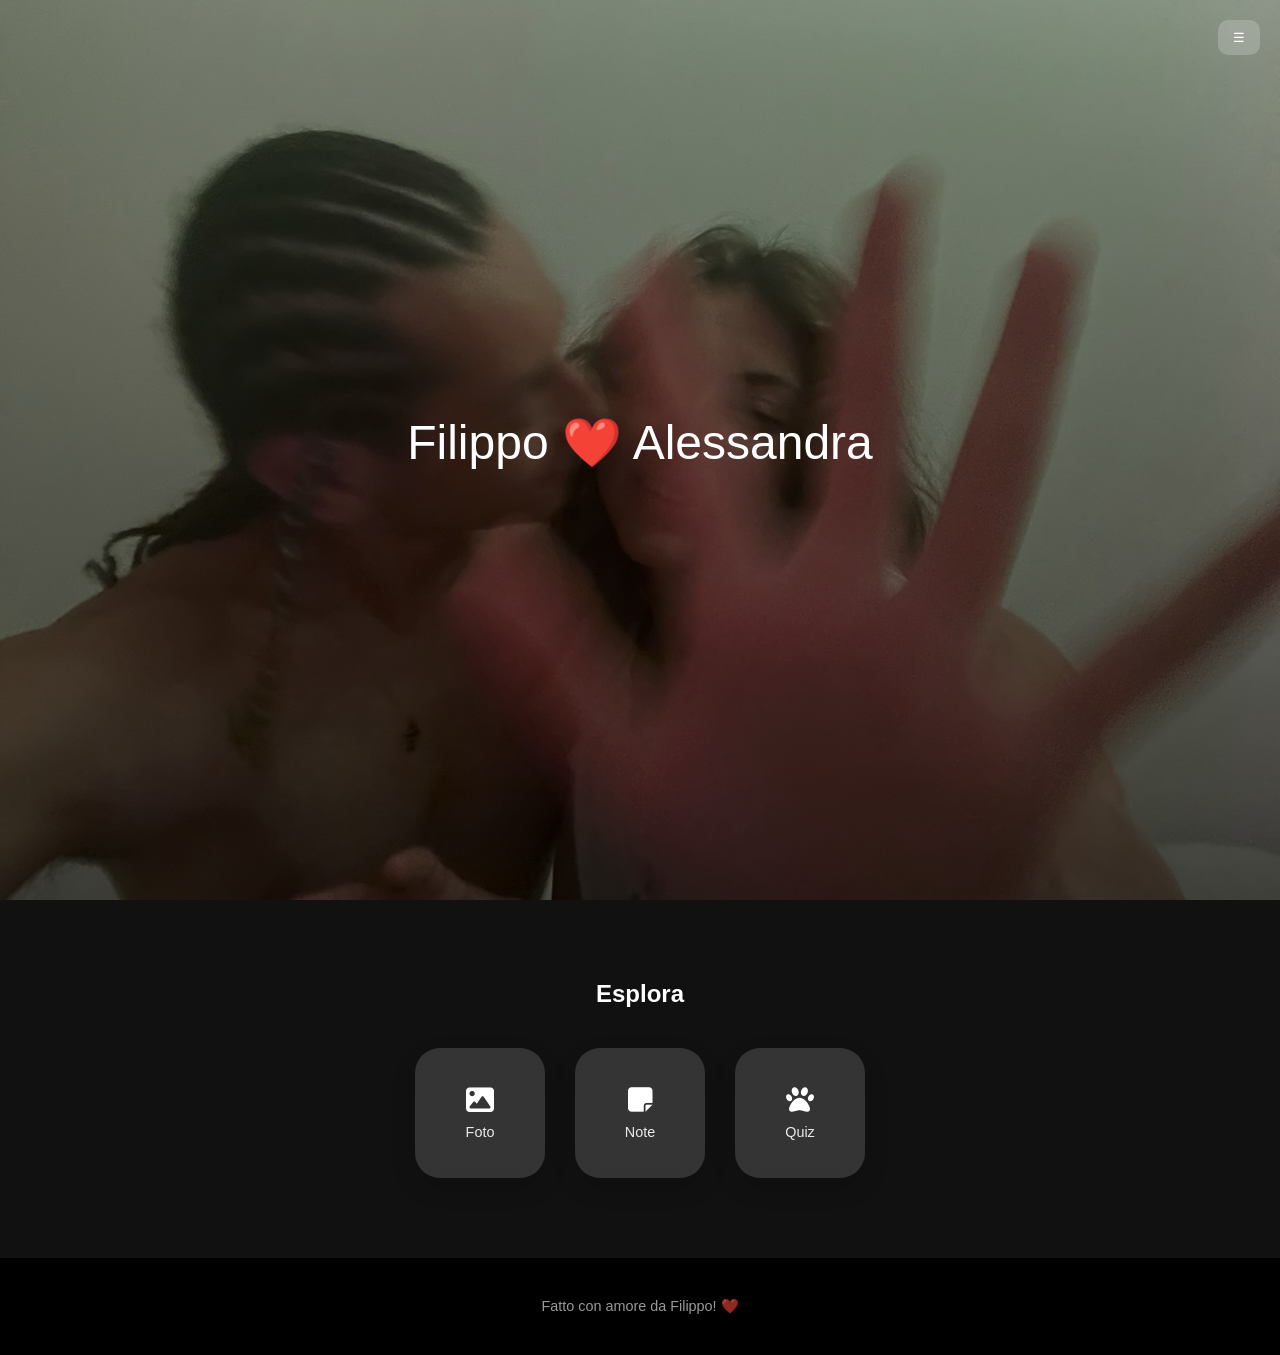
<file: index.html>
<!DOCTYPE html>
<html lang="it">
<head>
  <meta charset="UTF-8">
  <title>Noi ❤️</title>
  <meta name="viewport" content="width=device-width, initial-scale=1.0">
  <script src="script.js"></script>
  <link rel="stylesheet" href="style.css">
  <link rel="stylesheet" href="https://cdnjs.cloudflare.com/ajax/libs/font-awesome/6.5.0/css/all.min.css">
  
</head>

<body>
  <!-- MENU -->
  <div class="menu">
    <button onclick="toggleMenu()">☰</button>
    <div class="dropdown" id="menuDropdown">
      <a href="gallery.html">📸 Libreria foto</a>
      <a href="note.html">📝 Note</a>
      <a href="#">📅 Calendario</a>
    </div>
  </div>

  <!-- HERO -->
  <section class="hero">
    <div class="overlay"></div>
    <div class="content">
      <h1>Filippo ❤️ Alessandra</h1>
      <div class="days" id="daysTogether"></div>
    </div>
  </section>

  <!-- SEZIONI -->
  <section class="sections">
    <h2>Esplora</h2>

    <div class="icons">

      <a href="gallery.html" class="card">
        <i class="fa-solid fa-image"></i>
        <span>Foto</span>
      </a>

      <a href="note.html" class="card">
        <i class="fa-solid fa-note-sticky"></i>
        <span>Note</span>
      </a>

      <a href="quiz.html" class="card">
        <i class="fa-solid fa-paw"></i>
        <span>Quiz</span>
      </a>

    </div>
  </section>

  <!-- FOOTER -->
  <footer>
    Fatto con amore da Filippo! ❤️
  </footer>
</body>
</html>
</file>
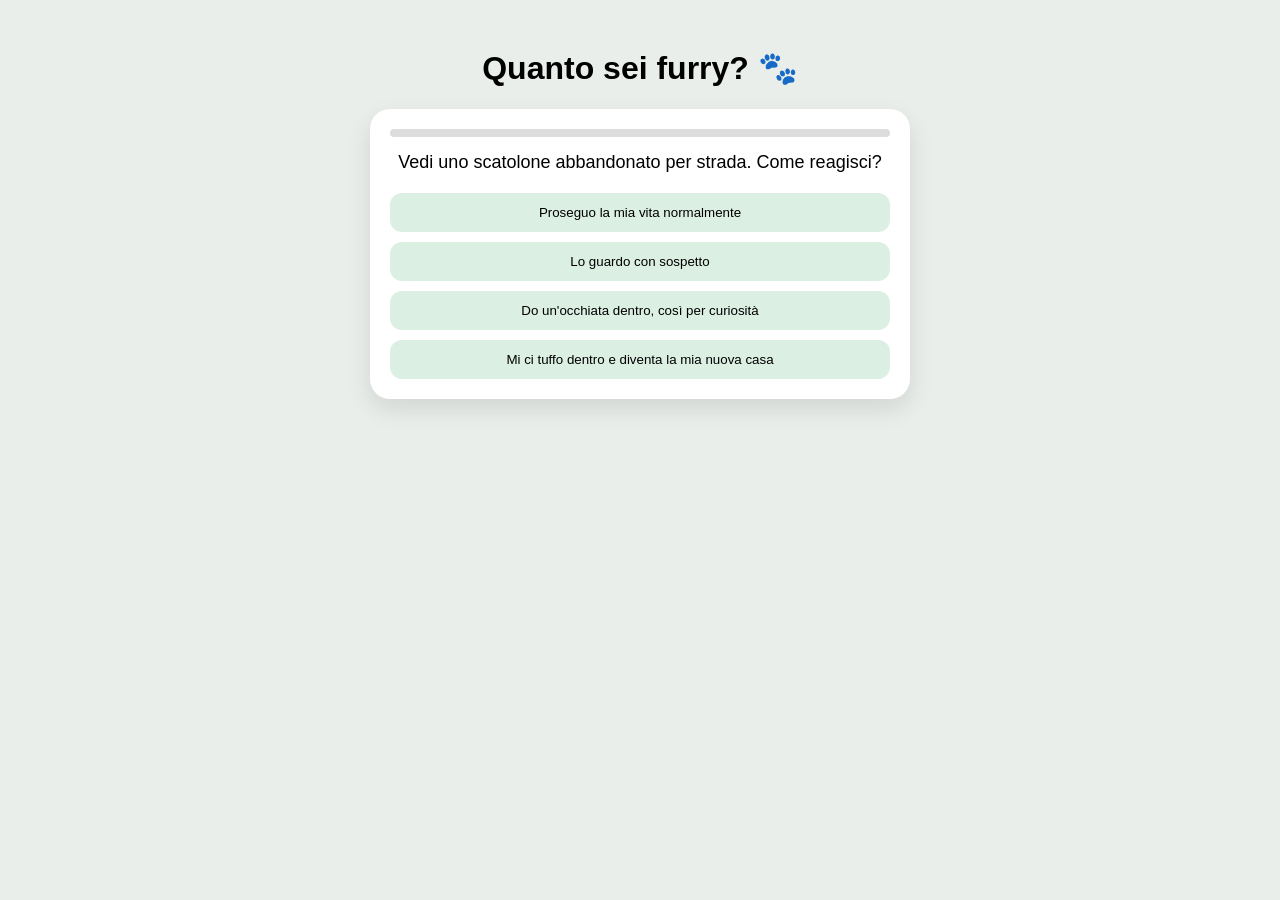
<file: quiz.html>
<!DOCTYPE html>
<html lang="it">
<head>
    <meta charset="UTF-8">
    <meta name="viewport" content="width=device-width, initial-scale=1.0">
    <title>Quanto sei furry?</title>
    <link rel="stylesheet" href="quizStyle.css">
</head>

<body>
    <h1>Quanto sei furry? 🐾</h1>

    <div class="quiz-box">
    <div class="progress">
        <div class="progress-bar" id="progressBar"></div>
    </div>

    <div id="question"></div>
    <div class="answers" id="answers"></div>
    <div id="result"></div>
    </div>

    <audio id="clickSound" src="sound/click.mp3"></audio>
    <audio id="winSound" src="sound/Samsung.mp3"></audio>

    <script>
        //sblocca audio al primo click (requisito browser)
    document.addEventListener("click", () => {
    document.getElementById("clickSound").play().catch(()=>{});
    }, { once: true });
    
    const omgSounds = [
    "sound/oh_my_god.mp3",
    "sound/Fart.mp3",
    "sound/FartReverb.mp3",
    ];

    const speedImages = [
    "meme_images/assurdo.jpg",
    "meme_images/delusione.png",
    "meme_images/shockedSpeed.jpg"
    ];

    // 30 DOMANDE ASSURDE
    const allQuestions = [
    {q:"Vedi uno scatolone abbandonato per strada. Come reagisci?",a:[
    ["Proseguo la mia vita normalmente",0],
    ["Lo guardo con sospetto",3],
    ["Do un'occhiata dentro, così per curiosità",6],
    ["Mi ci tuffo dentro e diventa la mia nuova casa",10]
    ]},

    {q:"Qualcuno fa 'pspsps' nella tua direzione.",a:[
    ["Continuo a camminare",0],
    ["Mi giro leggermente confuso",3],
    ["Cerco chi è stato",6],
    ["Rispondo automaticamente senza pensarci",10]
    ]},

    {q:"Ti regalano un paio di orecchie da gatto.",a:[
    ["Le rifiuto",0],
    ["Le provo per scherzo",3],
    ["Le tengo per un po'",6],
    ["Nuova identità sbloccata",10]
    ]},

    {q:"Sei da solo a casa.",a:[
    ["Mi comporto normalmente",0],
    ["Faccio cose un po' strane",3],
    ["Parlo da solo",6],
    ["Emetto versi inspiegabili",10]
    ]},

    {q:"Ti trovi davanti a uno specchio.",a:[
    ["Mi sistemo e basta",0],
    ["Faccio qualche faccia strana",3],
    ["Inizio a fare cose imbarazzanti",6],
    ["Performance completa degna di documentario",10]
    ]},

    {q:"Livello di energia durante la giornata?",a:[
    ["Costante e tranquillo",0],
    ["Un po' altalenante",3],
    ["Spesso molto alto",6],
    ["Caotico e incontrollabile",10]
    ]},

    {q:"Ti piace rannicchiarti sotto le coperte?",a:[
    ["No",0],
    ["Ogni tanto",3],
    ["Abbastanza spesso",6],
    ["Creo un vero e proprio nido",10]
    ]},

    {q:"Ti capita di fare versi strani senza motivo?",a:[
    ["Mai",0],
    ["Raramente",3],
    ["Spesso",6],
    ["È praticamente il mio linguaggio principale",10]
    ]},

    {q:"Vedi un animale particolarmente carino.",a:[
    ["Carino e basta",0],
    ["Sorrido",3],
    ["Voglio accarezzarlo",6],
    ["Vorrei essere lui",10]
    ]},

    {q:"Camminata casuale quando sei da solo.",a:[
    ["Normale",0],
    ["Un po' strana",3],
    ["Saltellante",6],
    ["Zoomies inspiegabili",10]
    ]},

    {q:"Ti nascondi sotto le coperte?",a:[
    ["No",0],
    ["A volte",3],
    ["Spesso",6],
    ["È il mio habitat naturale",10]
    ]},

    {q:"Ti distrai facilmente?",a:[
    ["No",0],
    ["Un po'",3],
    ["Abbastanza",6],
    ["Ogni cosa cattura la mia attenzione",10]
    ]},

    {q:"Rumore improvviso alle spalle.",a:[
    ["Rimango tranquillo",0],
    ["Mi giro",3],
    ["Sobbalzo",6],
    ["Salto come un NPC glitchato",10]
    ]},

    {q:"Sei sul divano.",a:[
    ["Seduto normalmente",0],
    ["In posizione strana",3],
    ["Contorto",6],
    ["Ho perso completamente la forma umana",10]
    ]},

    {q:"Ti stiracchi?",a:[
    ["Raramente",0],
    ["Ogni tanto",3],
    ["Spesso",6],
    ["In modo sospettosamente animale",10]
    ]},

    {q:"Momenti di energia improvvisa?",a:[
    ["No",0],
    ["Qualche volta",3],
    ["Spesso",6],
    ["Esplosioni di caos puro",10]
    ]},

    {q:"Ti rotoli nel letto?",a:[
    ["No",0],
    ["Un po'",3],
    ["Sì",6],
    ["Costantemente",10]
    ]},

    {q:"Parli da solo?",a:[
    ["Mai",0],
    ["Raramente",3],
    ["Spesso",6],
    ["Conversazioni complete",10]
    ]},

    {q:"Ti senti osservato?",a:[
    ["No",0],
    ["Ogni tanto",3],
    ["Spesso",6],
    ["Sono io l'osservatore",10]
    ]},

    {q:"Sei una persona normale?",a:[
    ["Assolutamente sì",0],
    ["Credo di sì",3],
    ["Ho dei dubbi",6],
    ["No.",10]
    ]}

];

    // RANDOM 10 DOMANDE
    const questions = allQuestions.sort(() => 0.5 - Math.random()).slice(0,10);

    let current = 0;
    let score = 0;
    const maxScore = questions.length * 10;

    function loadQuestion(){
    const q = questions[current];
    document.getElementById("question").innerText = q.q;

    const answersDiv = document.getElementById("answers");
    answersDiv.innerHTML = "";

    q.a.forEach(a=>{
        const btn = document.createElement("button");
        btn.innerText = a[0];

        btn.onclick = () => {
        document.getElementById("clickSound").play();

        score += a[1];

        // 💀 SE RISPOSTA PIÙ FURRY
        if (a[1] === 10) {

        // 🎧 suono random
        const sound = new Audio(getRandom(omgSounds));
        sound.play();

        // 🖼️ immagine random
        const img = document.getElementById("speedImg");
        img.src = getRandom(speedImages);
        img.classList.add("show");

        document.body.classList.add("flash");

        if (navigator.vibrate) navigator.vibrate(100);

        setTimeout(() => {
            img.classList.remove("show");
            document.body.classList.remove("flash");
        }, 800);
        }

        current++;
        document.getElementById("progressBar").style.width =
        (current / questions.length * 100) + "%";

        if (current < questions.length) loadQuestion();
        else showResult();
        };

        answersDiv.appendChild(btn);
    });
    }

    function showResult() {
        const percentage = Math.round((score / maxScore) * 100);

        let message = "";
        let img = "";

        // Determina messaggio e immagine
        if (percentage < 20) {
            message = "Umano sospettosamente normale 🤨";
            img = "meme_images/umano.jpg";
        } 
        else if (percentage < 40) {
            message = "Un po' furry dentro 🐾";
            img = "meme_images/furry25.jpg";
        } 
        else if (percentage < 70) {
            message = "Furry in negazione 😏";
            img = "meme_images/furry50.jpg";
        } 
        else if (percentage < 90) {
            message = "FURRY CONFIRMATO 🐺";
            img = "meme_images/furry80.jpg";
        } 
        else if (percentage <= 100) { // Include 100%
            message = "SEI LETTERALMENTE UN ANIMALE 🐉";
            img = "meme_images/furry100.jpg";
        }

        // Titolo
        document.getElementById("question").innerHTML = "🚨 FURRY DETECTED 🚨";

        // Svuota le risposte
        document.getElementById("answers").innerHTML = "";

        // Mostra risultato base
        let resultHTML = `
            <h2>${percentage}% furry</h2>
            <p>${message}</p>
            <img src="${img}">
        `;

        // Se sei al 100%, aggiungi anche il video
        if (percentage === 100) {
            resultHTML += `
                <h3>JACKPOT 😭</h3>
                    <video width="100%" controls autoplay>
                        <source src="meme_images/Jackpot.mp4" type="video/mp4">
                    </video>
            `;
        }

        document.getElementById("result").innerHTML = resultHTML;

        // Animazioni finali
        document.body.classList.add("shake");
        if (navigator.vibrate) navigator.vibrate([100,50,100]);
        // puoi anche far partire un suono finale qui
    };

    loadQuestion();


    function getRandom(arr) {
    return arr[Math.floor(Math.random() * arr.length)];
    }
    </script>


<audio id="clickSound" src="sound/click.mp3"></audio>
<audio id="omgSound" src="sound/oh_my_god.mp3"></audio>
<img id="speedImg" src="meme_images/shockedSpeed.jpg">

</body>

</html>
</file>
<file: style.css>
* {
    margin: 0;
    padding: 0;
    box-sizing: border-box;
    font-family: -apple-system, BlinkMacSystemFont, sans-serif;
}

html {
    scroll-behavior: smooth;
}

body {
    color: white;
    background: black;
    overflow-x: hidden;
}

.overlay {
position: absolute;
width: 100%;
height: 100%;
background: linear-gradient(to bottom, rgba(0,0,0,0.4), rgba(0,0,0,0.7));
pointer-events: none;
} 

/* HERO */
.hero {
    height: 100vh;
    display: flex;
    justify-content: center;
    align-items: center;
    text-align: center;
    position: relative;
    background: url('foto/silvi.jpeg') center/cover no-repeat;
}

.content {
    position: relative;
    z-index: 2;
}

h1 {
    font-size: 3rem;
    font-weight: 300;
}

.days {
    margin-top: 15px;
    font-size: 1.2rem;
    opacity: 0.9;
}

/* MENU */
.menu {
    position: fixed; /* importante */
    top: 20px;
    right: 20px;
    z-index: 9999; /* super alto */
}    

.menu button {
    background: rgba(255,255,255,0.2);
    border: none;
    padding: 10px 15px;
    border-radius: 10px;
    color: white;
    cursor: pointer;
    backdrop-filter: blur(10px);
}
.dropdown {
    position: absolute;
    right: 0;
    margin-top: 10px;
    background: rgba(0,0,0,0.9);
    border-radius: 12px;
    overflow: hidden;

    opacity: 0;
    transform: translateY(-10px);
    transition: 0.3s;
    pointer-events: none;
    z-index: 9999;
}

.dropdown.show {
    opacity: 1;
    transform: translateY(0);
    pointer-events: auto;
}

.dropdown a {
    display: block;
    padding: 10px;
    text-decoration: none;
    color: white;
    transition: 0.3s;
}

.dropdown a:hover {
    background: rgba(255,255,255,0.1);
}

/* SEZIONE SCROLL */
.sections {
    padding: 80px 20px;
    text-align: center;
    background: #111;
}

.icons {
  display: flex;
  justify-content: center;
  gap: 30px;
  margin-top: 40px;
  flex-wrap: wrap;
}

.card {
  width: 130px;
  height: 130px;

  background: rgba(255,255,255,0.15);
  backdrop-filter: blur(10px);

  border-radius: 25px;

  display: flex;
  flex-direction: column;
  justify-content: center;
  align-items: center;

  text-decoration: none;
  color: white;
  box-shadow: 0 10px 25px rgba(0,0,0,0.15);

  transition: 0.3s;
}

.card i {
  font-size: 28px;
  margin-bottom: 10px;
}

.card span {
  font-size: 0.9rem;
  opacity: 0.9;
}

.card:hover {
  transform: translateY(-8px) scale(1.05);
  background: rgba(255,255,255,0.25);
}

/* FOOTER */
footer {
    padding: 40px;
    text-align: center;
    font-size: 0.9rem;
    background: black;
    opacity: 0.6;
}

.content {
    position: relative;
    z-index: 2;
    animation: fadeIn 2s ease;
}

@keyframes fadeIn {
    from { opacity: 0; transform: translateY(20px);}
    to { opacity: 1; transform: translateY(0);}
}
.dropdown {
    opacity: 0;
    transform: translateY(-10px);
    transition: 0.3s;
    pointer-events: none;
}
</file>
<file: quizStyle.css>
body {
  font-family: -apple-system, BlinkMacSystemFont, sans-serif;
  background: #e9eeea;
  padding: 20px;
  text-align: center;
}

.quiz-box {
  max-width: 500px;
  margin: auto;
  background: white;
  padding: 20px;
  border-radius: 20px;
  box-shadow: 0 10px 25px rgba(0,0,0,0.1);
}

#question {
  font-size: 18px;
  margin-bottom: 20px;
}

.answers button {
  display: block;
  width: 100%;
  margin-top: 10px;
  padding: 12px;
  border: none;
  border-radius: 12px;
  background: #dcefe3;
  cursor: pointer;
}

.progress {
  height: 8px;
  background: #ddd;
  border-radius: 10px;
  margin-bottom: 15px;
  overflow: hidden;
}

.progress-bar {
  height: 100%;
  width: 0%;
  background: #7fbf9f;
}

#result img {
  width: 120px;
  margin-top: 10px;
}

@keyframes shake {
  0% { transform: translate(2px, 2px); }
  50% { transform: translate(-2px, -2px); }
  100% { transform: translate(0, 0); }
}

.shake {
  animation: shake 0.4s;
}
#speedImg {
  position: fixed;
  top: 50%;
  left: 50%;
  transform: translate(-50%, -50%) scale(0);

  width: 200px;
  z-index: 999;

  transition: 0.2s;
}

#speedImg.show {
  transform: translate(-50%, -50%) scale(1.2);
}

/* FLASH SCREEN */
.flash {
  animation: flash 0.2s;
}

@keyframes flash {
  0% { background: white; }
  100% { background: #e9eeea; }
}
</file>
